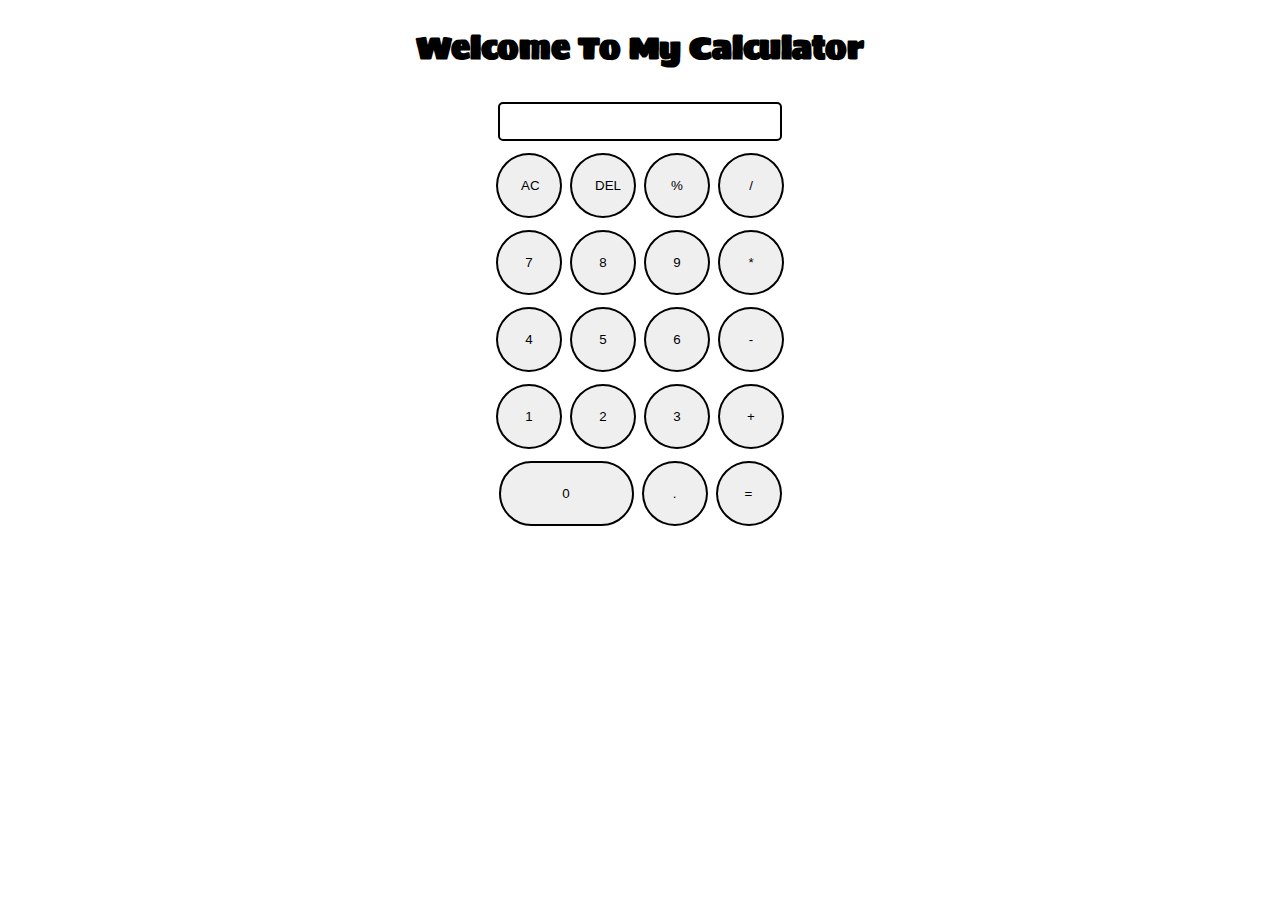
<file: Calculator/index.html>
<!DOCTYPE html>
<html>
<head>
    <title>My Calculator</title>
    <link href="style.css" rel="stylesheet" type="text/css" />
</head>
<body>
    <h1 class="text-centre">Welcome To My Calculator</h1>
    <div class="container flex flex-col items-center bg-red mx-auto">
    <div class="row">
      <input class="input" type="text">
    </div>
    <div class="row">
    <button class="button">AC</button>
    <button class="button">DEL</button>
    <button class="button">%</button>
    <button class="button">/</button>
    </div>
      <div class="row">
    <button class="button">7</button>
    <button class="button">8</button>
    <button class="button">9</button>
    <button class="button">*</button>
    </div>
    <div class="row">
      <button class="button">4</button>
      <button class="button">5</button>
      <button class="button">6</button>
      <button class="button">-</button>
    </div>
    <div class="row">
    <button class="button">1</button>
    <button class="button">2</button>
    <button class="button">3</button>
    <button class="button">+</button>
    </div>
    <div class="row">
    <button class="zero">0</button>
    <button class="button">.</button>
    <button class="button">=</button>
    </div>
    </div>
    <script src="script.js"></script>
</body>
</html>
</file>
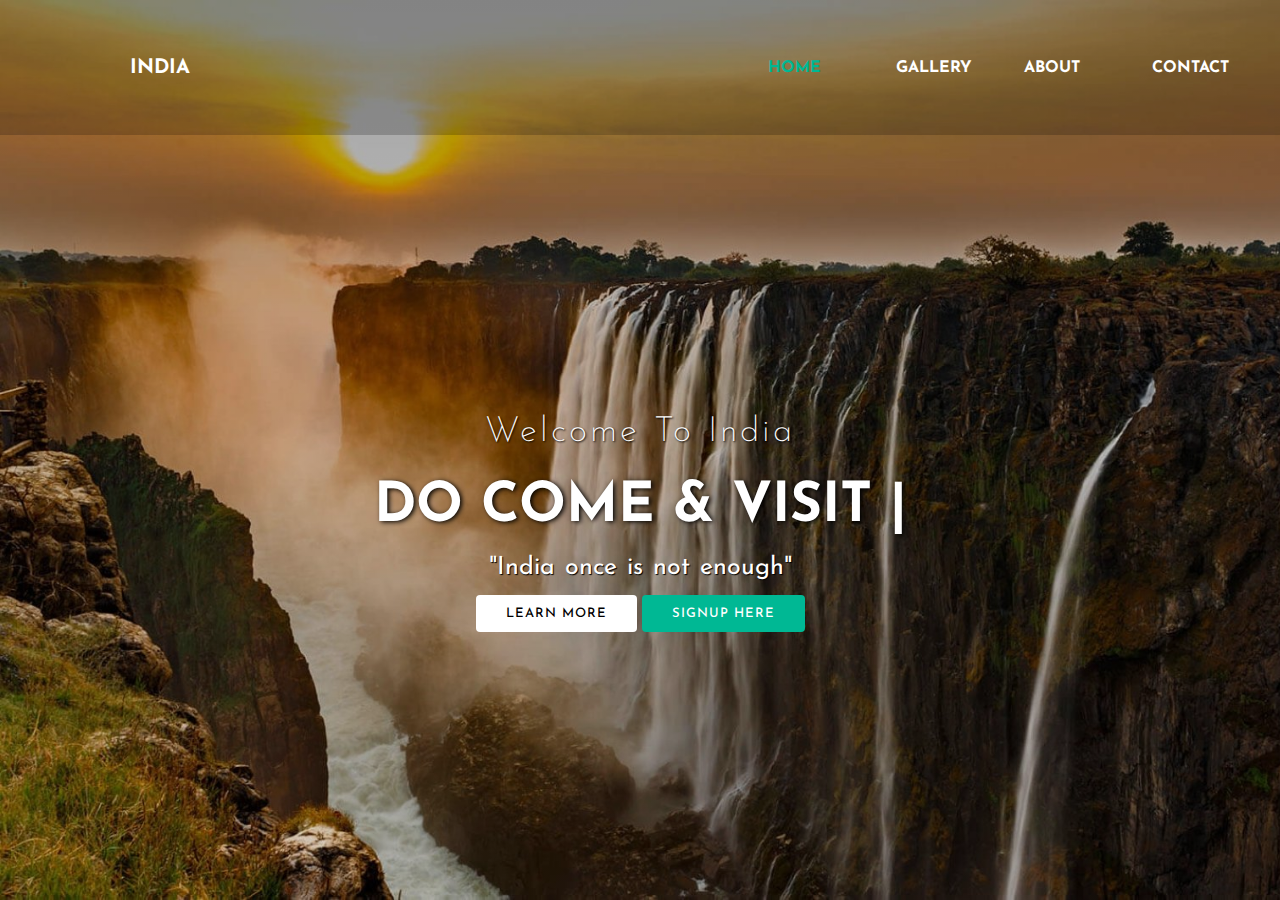
<file: Landing_Page/index.html>
<!DOCTYPE html>
<html>
<head>
	<title></title>
	<link rel="stylesheet" type="text/css" href="style.css">
	<link href="https://fonts.googleapis.com/css?family=Josefin+Sans&display=swap" rel="stylesheet">
	  <link rel="stylesheet" href="https://cdnjs.cloudflare.com/ajax/libs/animate.css/3.7.2/animate.min.css">
</head>
<body>

<header>
	
<nav>
	<div class="logo"> <h1 style="font-size: 20px;"> INDIA </h1> </div>
	<div class="menu">
		<a href="#">Home</a>
		<a href="#">Gallery</a>
		<a href="#" target="_blank">About</a>
		<a href="#">Contact</a>
	</div>
</nav>

	<main>
		<section>
			<h3>Welcome To India</h3>
			<h1>DO COME & VISIT <span class="change_content"> </span> <span style="margin-top: -10px;"> | </span> </h1>
			<p>"India once is not enough"</p>
			<a href="#" class="btnone">learn more</a>
			<a href="#" class="btntwo">signup here</a>
		</section>
	</main>


</header>

</body>
</html>
</file>
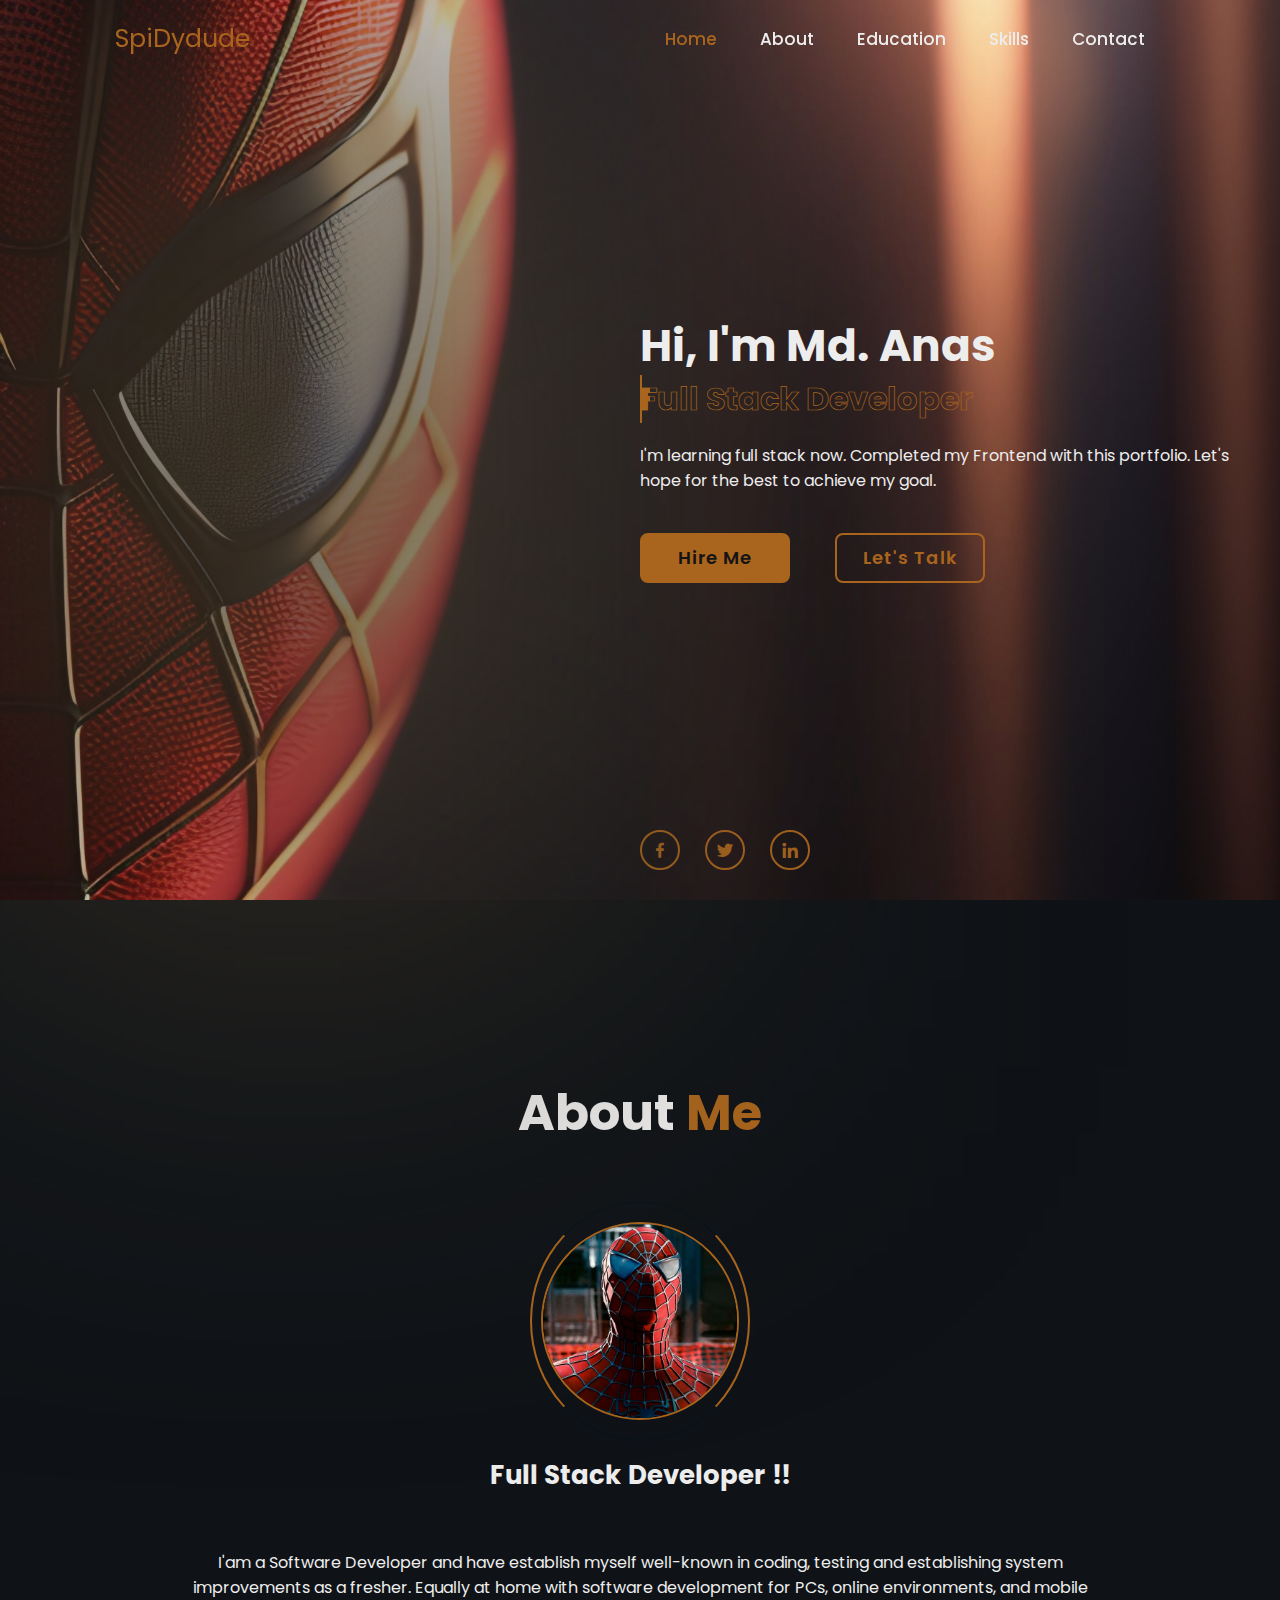
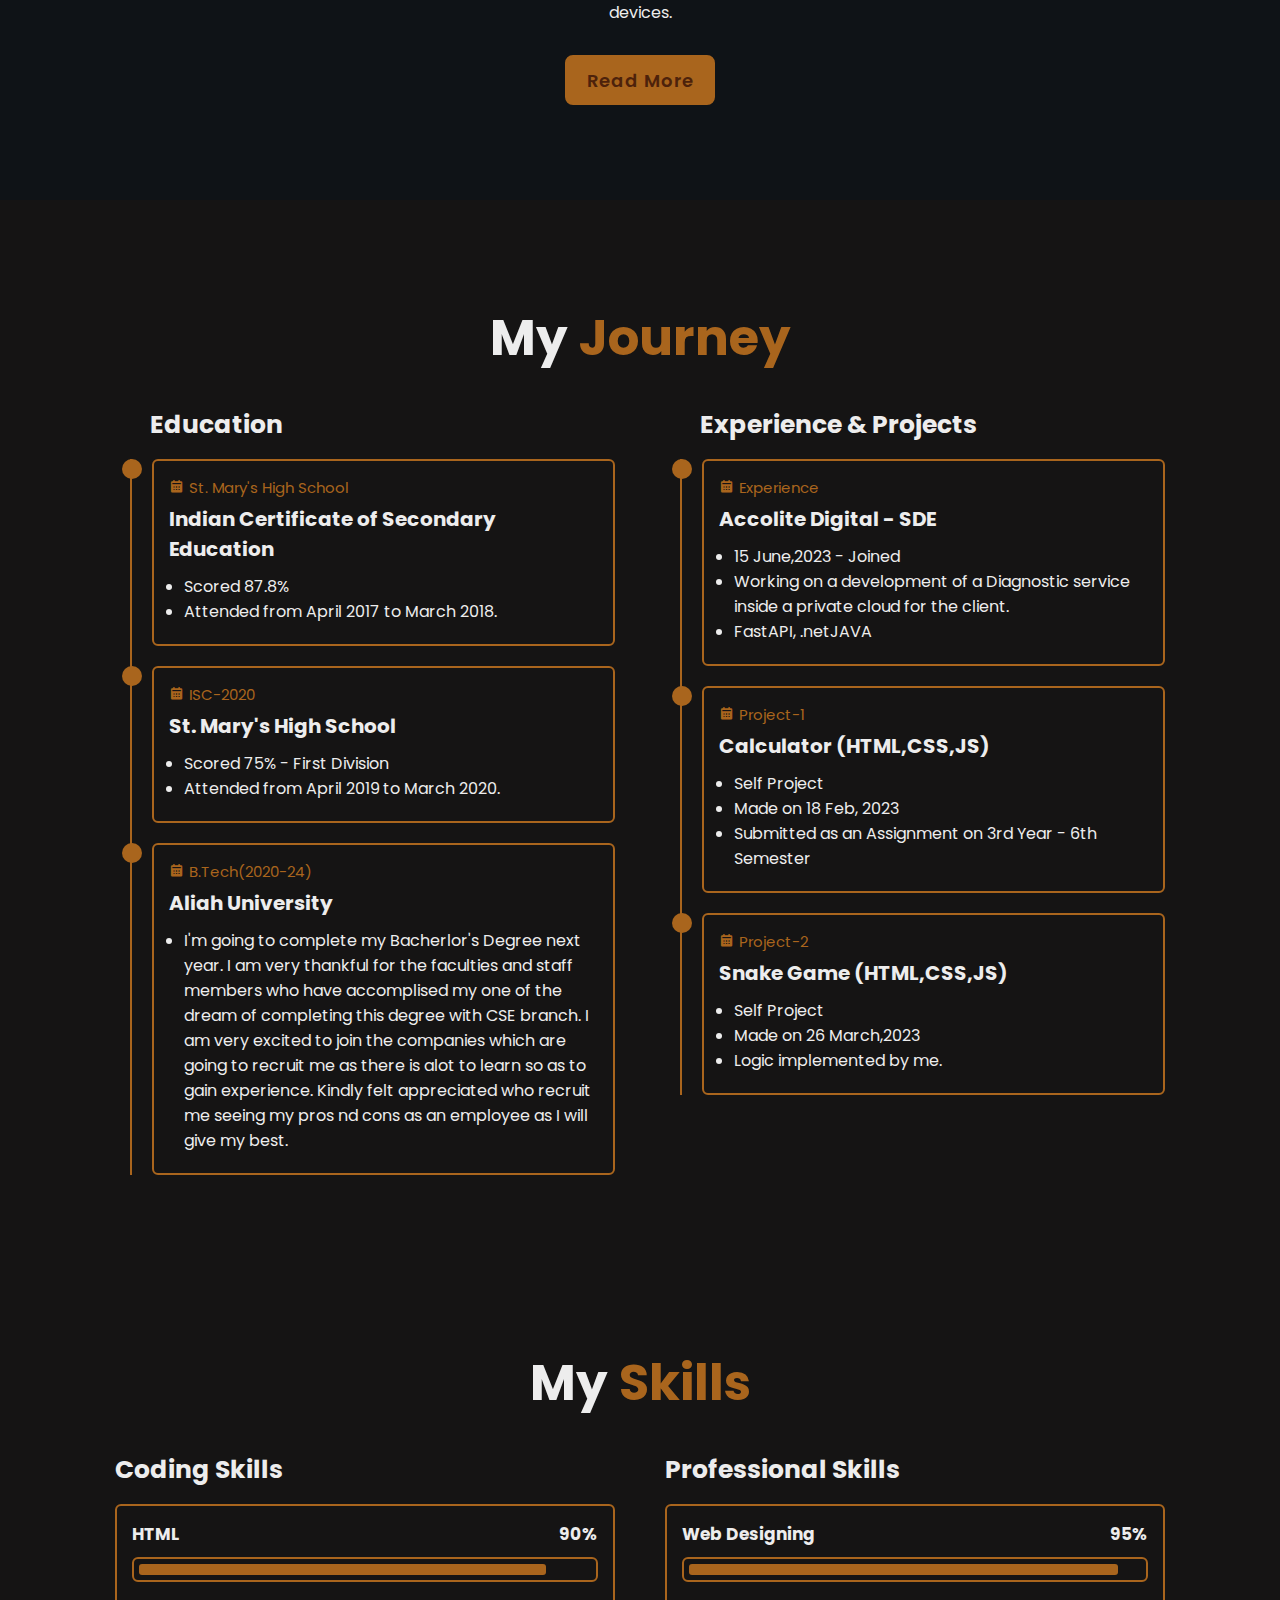
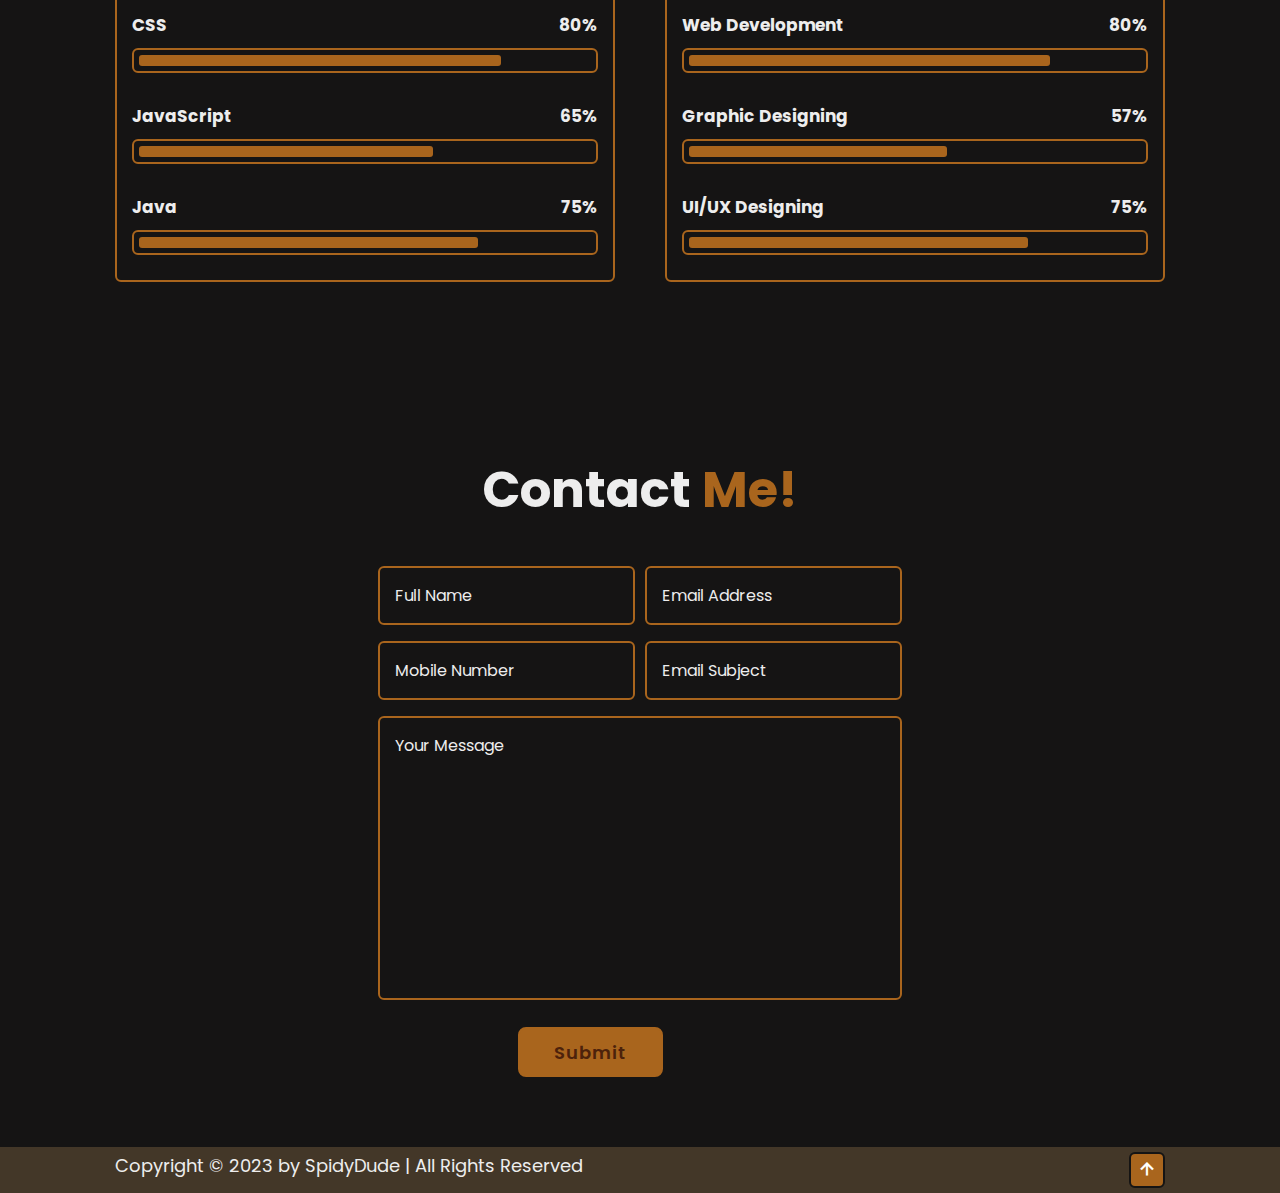
<file: my_portfolio/index.html>
<!DOCTYPE html>
<html lang="en">
<head>
    <meta charset="UTF-8">
    <meta http-equiv="X-UA-Compatible" content="IE=edge">
    <meta name="viewport" content="width=device-width, initial-scale=1.0">
    <title>Personal Portfolio</title>
    <link rel="stylesheet" href="style.css">

    <link href='https://unpkg.com/boxicons@2.1.4/css/boxicons.min.css' rel='stylesheet'>
</head>
<body>

    <!-- header design -->
    <header class="header show-animateSS">
        <a href="#" class="logo">SpiDydude<span class="animate" style="--i:1;"></span></a>

        <div class="bx bx-menu" id="menu-icon">
            <span class="animate" style="--i:2;"></span>
        </div>

        <nav class="navbar">
            <a href="#home" class="active">Home</a>
            <a href="#about">About</a>
            <a href="#education">Education</a>
            <a href="#skills">Skills</a>
            <a href="#contact">Contact</a>

            <span class="active-nav"></span>
            <span class="animate" style="--i:2;"></span>
        </nav>
    </header>

    <!--Home section design-->
    <section class="home show-animate" id="home">
        <div class="home-content">
            <h1>Hi, I'm <span>Md. Anas</span><span class="animate" style="--i:3;"></span></h1>
            <div class="text-animate">
                <h3>Full Stack Developer</h3>
                <span class="animate" style="--i:3;"></span>
            </div>
            <p>I'm learning full stack now. Completed my Frontend with this portfolio. Let's hope for the best to achieve my goal.<span class="animate" style="--i:4;"></span></p>
            <div class="btn-box">
                <a href="#" class="btn">Hire Me</a>
                <a href="#" class="btn">Let's Talk</a>
                <span class="animate" style="--i:5;"></span>
            </div>
        </div>

        <div class="home-sci">
            <a href="#"><i class='bx bxl-facebook' ></i></a>
            <a href="#"><i class='bx bxl-twitter' ></i></a>
            <a href="#"><i class='bx bxl-linkedin' ></i></a>
            <span class="animate" style="--i:6;"></span>
        </div>

        <div class="home-imgHover">
            <span class="animate home-img" style="--i:1;"></span>
        </div>
    </section>

    <!-- about section design -->
    <section class="about" id="about">
        <h2 class="heading">About <span>Me</span><span class="animate scroll" style="--i:1;"></span></h2>

        <div class="about-img">
            <img src="pic.jpeg" alt="">
            <span class="circle-spin"></span>
            <span class="animate scroll" style="--i:2;"></span>
        </div>

        <div class="about-content">
            <h3>Full Stack Developer !!<span class="animate scroll" style="--i:3;"></span></h3>
            <p>I'am a Software Developer and have establish myself well-known in coding, testing and establishing system improvements as a fresher. Equally at home with software development for PCs, online environments, and mobile devices.
                <span class="animate scroll" style="--i:4;"></span>
            </p>
            <div class="btn-box-btns">
                <a href="#" class="btn">Read More</a>
                <span class="animate scroll" style="--i:5;"></span>
            </div>
        </div>
    </section>

    <!--Education section design-->
    <section class="education" id="education">
        <h2 class="heading">My <span>Journey</span><span class="animate scroll" style="--i:1;"></span></h2>

        <div class="education-row">
            <div class="education-column">
                <h3 class="title">Education<span class="animate scroll" style="--i:2;"></span></h3>

                <div class="education-box">
                    <div class="education-content">
                    <div class="content">
                        <div class="year"><i class='bx bxs-calendar'></i>St. Mary's High School</div>
                        <h3>Indian Certificate of Secondary Education</h3>
                        <p>
                            <ul>
                                <li>Scored 87.8%</li>
                                <li>Attended from April 2017 to March 2018.</li>
                            </ul>
                        </p>
                    </div>
                    </div>

                 <div class="education-content">
                    <div class="content">
                        <div class="year"><i class='bx bxs-calendar'></i>ISC-2020</div>
                        <h3>St. Mary's High School</h3>
                        <p>
                            <ul>
                                <li>Scored 75% - First Division</li>
                                <li>Attended from April 2019 to March 2020.</li>
                            </ul>
                        </p>
                    </div>
                 </div>


                    <div class="education-content">
                        <div class="content">
                            <div class="year"><i class='bx bxs-calendar'></i>B.Tech(2020-24)</div>
                            <h3>Aliah University</h3>
                            <p>
                                <ul>
                                    <li>I'm going to complete my Bacherlor's Degree next year. I am very thankful for the faculties and staff members who have accomplised my one of the dream of completing this degree with CSE branch. I am very excited to join the companies which are going to recruit me as there is alot to learn so as to gain experience. Kindly felt appreciated who recruit me seeing my pros nd cons as an employee as I will give my best. </li>
                                </ul>
                            </p>
                        </div>
                    </div>
                    <span class="animate scroll" style="--i:3;"></span>
                </div>
            </div>

            <div class="education-column">
                <h3 class="title">Experience & Projects<span class="animate scroll" style="--i:5;"></span></h3>

                <div class="education-box">
                    <div class="education-content">
                    <div class="content">
                        <div class="year"><i class='bx bxs-calendar'></i>Experience</div>
                        <h3>Accolite Digital - SDE</h3>
                        <p>
                            <ul>
                                <li>15 June,2023 - Joined</li>
                                <li> Working on a development of a Diagnostic service inside a private cloud for the client.</li>
                                <li>FastAPI, .netJAVA</li>
                            </ul>
                        </p>
                    </div>
                    </div>

                 <div class="education-content">
                    <div class="content">
                        <div class="year"><i class='bx bxs-calendar'></i>Project-1</div>
                        <h3>Calculator (HTML,CSS,JS)</h3>
                        <p>
                            <ul>
                                <li>Self Project</li>
                                <li>Made on 18 Feb, 2023</li>
                                <li>Submitted as an Assignment on 3rd Year - 6th Semester</li>
                            </ul>
                        </p>
                    </div>
                 </div>


                    <div class="education-content">
                        <div class="content">
                            <div class="year"><i class='bx bxs-calendar'></i>Project-2</div>
                            <h3>Snake Game (HTML,CSS,JS)</h3>
                            <p>
                                <ul>
                                    <li>Self Project</li>
                                    <li> Made on 26 March,2023</li>
                                    <li>Logic implemented by me.</li>
                                </ul>
                            </p>
                         </div>
                    </div>
                    <span class="animate scroll" style="--i:6;"></span>
            </div>
        </div>
    </section>

    <section class="skills" id="skills">
        <h2 class="heading">My <span>Skills</span><span class="animate scroll" style="--i:1;"></span></h2>

        <div class="skills-row">
            <div class="skills-column">
                <h3 class="title">Coding Skills<span class="animate scroll" style="--i:2;"></span></h3>

                <div class="skills-box">
                    <div class="skills-content">
                        <div class="progress">
                            <h3>HTML <span>90%</span></h3>
                            <div class="bar"><span></span></div>
                        </div>

                        <div class="progress">
                            <h3>CSS <span>80%</span></h3>
                            <div class="bar"><span></span></div>
                        </div>

                        <div class="progress">
                            <h3>JavaScript <span>65%</span></h3>
                            <div class="bar"><span></span></div>
                        </div>

                        <div class="progress">
                            <h3>Java <span>75%</span></h3>
                            <div class="bar"><span></span></div>
                        </div>
                    </div>
                    <span class="animate scroll" style="--i:3;"></span>
                </div>
            </div>

            <div class="skills-column">
                <h3 class="title">Professional Skills<span class="animate scroll" style="--i:5;"></span></h3>

                <div class="skills-box">
                    <div class="skills-content">
                        <div class="progress">
                            <h3>Web Designing <span>95%</span></h3>
                            <div class="bar"><span></span></div>
                        </div>

                        <div class="progress">
                            <h3>Web Development<span>80%</span></h3>
                            <div class="bar"><span></span></div>
                        </div>

                        <div class="progress">
                            <h3>Graphic Designing<span>57%</span></h3>
                            <div class="bar"><span></span></div>
                        </div>

                        <div class="progress">
                            <h3>UI/UX Designing<span>75%</span></h3>
                            <div class="bar"><span></span></div>
                        </div>
                    </div>
                    <span class="animate scroll" style="--i:6;"></span>
                </div>
            </div>
        </div>
    </section>

    <!-- contact section design -->
    <section class="contact" id="contact">
        <h2 class="heading">Contact <span>Me!</span><span class="animate scroll" style="--i:1;"></span></h2>

        <form action="#">
            <div class="input-box">
                <div class="input-field">
                    <input type="text" placeholder="Full Name" required>
                    <span class="focus"></span>
                </div>
                <div class="input-field">
                    <input type="text" placeholder="Email Address" required>
                    <span class="focus"></span>
                </div>
                <span class="animate scroll" style="--i:3;"></span>
            </div>

            <div class="input-box">
                <div class="input-field">
                    <input type="number" placeholder="Mobile Number" required>
                    <span class="focus"></span>
                </div>
                <div class="input-field">
                    <input type="text" placeholder="Email Subject" required>
                    <span class="focus"></span>
                </div>
                <span class="animate scroll" style="--i:5;"></span>
            </div>

            <div class="textarea-field">
                <textarea name="" id="" cols="30" rows="10" placeholder="Your Message" required></textarea>
                <span class="focus"></span>
                <span class="animate scroll" style="--i:7;"></span>
            </div>

            <div class="btn-box-btns">
                <button type="submit" class="btn">Submit</button>
                <span class="animate scroll" style="--i:9;"></span>
            </div>
        </form>
    </section>

    <!-- footer design -->
    <footer class="footer">
        <div class="footer-text">
            <p>Copyright &copy; 2023 by SpidyDude | All Rights Reserved
                <span class="animate scroll" style="--i:1;"></span>
            </p>
        </div>

        <div class="footer-iconTop">
            <a href="#"><i class='bx bx-up-arrow-alt'></i>
            </a>
            <span class="animate scroll" style="--i:3;"></span>
        </div>
    </footer>
    
</body>

<script src="script.js"></script>

</html>
</file>
<file: Calculator/style.css>
@import url('https://fonts.googleapis.com/css2?family=Sigmar&display=swap');
html {
  height: 100%;
  width: 100%;
  font-family: 'Sigmar', cursive;
}

.text-centre{
  text-align: center;
}

/*.bg-red{
  background-color: black;
}*/

.mx-auto{
  margin: 0 35px;
}

.flex{
  display: flex;
}
.flex-col{
  flex-direction: column;
}

.button{
  width: 66px;
  padding: 23px;
  margin: 0 2px;
  border: 2px solid black;
  border-radius: 50%;
  cursor: pointer;
}
.zero{
  width: 135px;
  padding: 23px;
  margin: 0 2px;
  border: 2px solid black;
  border-radius: 50px;
  cursor: pointer; 
}
.items-center{
  align-items: center ;
}

.row{
  margin: 6px 0;
}

.row input{
  margin: 0;
  padding: 10px 40px;
  border: 2px solid black;
  border-radius: 5px;
  width: 200px;
}
</file>
<file: Landing_Page/style.css>
* {
    margin: 0;
    padding: 0;
    box-sizing: border-box;
    font-family: "Josefin Sans", sans-serif;
  }
  
  header {
    width: 100%;
    height: 100vh;
    background-image: linear-gradient(rgba(0, 0, 0, 0.3), rgba(0, 0, 0, 0.15)),
      url("pic.jpg");
    background-repeat: no-repeat;
    background-size: cover;
  }
  
  nav {
    width: 100%;
    height: 15vh;
    background: rgba(0, 0, 0, 0.2);
    color: white;
    display: flex;
    justify-content: space-between;
    align-items: center;
    text-transform: uppercase;
  }
  
  nav .logo {
    width: 25%;
    text-align: center;
    /*background: red;*/
  }
  
  nav .menu {
    width: 40%;
    display: flex;
    justify-content: space-around;
  }
  
  nav .menu a {
    width: 25%;
    text-decoration: none;
    color: white;
    font-weight: bold;
  }
  
  nav .menu a:first-child {
    color: #00b894;
  }
  
  main {
    width: 100%;
    height: 85vh;
    display: flex;
    justify-content: center;
    align-items: center;
    text-align: center;
    color: white;
  }
  
  section h3 {
    font-size: 35px;
    font-weight: 200;
    letter-spacing: 3px;
    text-shadow: 1px 1px 2px black;
  }
  
  section h1 {
    margin: 30px 0 20px 0;
    font-size: 55px;
    font-weight: 700;
    text-shadow: 2px 1px 5px black;
    text-transform: uppercase;
  }
  
  section p {
    font-size: 25px;
    word-spacing: 2px;
    margin-bottom: 25px;
    text-shadow: 1px 1px 1px black;
  }
  
  section a {
    padding: 12px 30px;
    border-radius: 4px;
    outline: none;
    text-transform: uppercase;
    font-size: 13px;
    font-weight: 500;
    text-decoration: none;
    letter-spacing: 1px;
    transition: all 0.5s ease;
  }
  
  section .btnone {
    /*background: #00b894;*/
    background: #fff;
    color: #000;
  }
  
  .btnone:hover {
    background: #00b894;
    color: white;
  }
  
  section .btntwo {
    background: #00b894;
    color: white;
  }
  
  .btntwo:hover {
    background: #fff;
    color: #000;
  }
  
  .change_content:after {
    content: "";
    animation: changetext 10s infinite linear;
    color: #00b894;
  }
  
  @keyframes changetext {
    0% {
      content: "Darjeeling";
    }
    20% {
      content: "Agra";
    }
    35% {
      content: "Jaipur";
    }
    60% {
      content: "kerala";
    }
    80% {
      content: "delhi";
    }
    100% {
      content: "Mumbai";
    }
  }
</file>
<file: my_portfolio/style.css>
@import url('https://fonts.googleapis.com/css2?family=Poppins:wght@400;500;600;700;800;900&family=Sigmar&display=swap');

*{
    margin: 0;
    padding: 0;
    box-sizing: border-box;
    text-decoration: none;
    border: none;
    outline: none;
    scroll-behavior: smooth;
    font-family: 'Poppins', 'sans-serif';
}

:root{
    --bg-color:  #151414;
    --second-bg-color: #112e42;
    --text-color:#ededed;
    --main-color:#a9651d;
}

html{
    font-size: 62.5%;
    overflow-x: hidden;
}

body{
    background: var(--bg-color);
    color: var(--text-color);
}

.header{
    position: fixed;
    top: 0;
    left: 0;
    width: 100%;
    padding: 2rem 9%;
    background: transparent;
    display: flex;
    justify-content: space-between;
    align-items: center;
    z-index: 100;
    transition: .3s;
}

.header.sticky{
    background: var(--bg-color);
}

.logo{
    position: relative;
    font-size: 2.5rem;
    color: var(--main-color);
    font-weight: 900 bold;
} 

.navbar{
    position: relative;
}

.navbar a{
    display: inline-flex;
    font-size: 1.7rem;
    color: var(--text-color);
    font-weight: 500;
    padding: 0px 20px;
    transition: .3s;
}
.navbar a:hover{
    color: #00abf0;
}
.navbar a:hover,
.navbar a.active{
    color: var(--main-color);
}

#menu-icon{
    position: relative;
    font-size: 3.6rem;
    color: var(--main-color);
    cursor: pointer;
    display: none;
}


/* HOME SECTION */
section{
    min-height: 100vh;
    padding: 10rem 9% 2rem;
}

.home{
    position: relative;
    display: flex;
    align-items: center;
    padding: 0% 0% 0% 50%;
    background: url(about.jpg) no-repeat;
    background-size: cover;
    background-position: center;
    z-index: 1;
}

.home-content{
    max-width: 60rem;
    z-index: 99;
}

.home-content h1{
    position: relative;
    display: inline-block;
    font-size: 4.4rem;
    font-weight: 700;
    line-height: 1.3;
}

.home-content .text-animate{
    padding: 0;
    position: relative;
    width: 34rem;
}

.home-content .text-animate h3{
    font-size: 3.2rem;
    font-weight: 700;
    color: transparent;
    -webkit-text-stroke : .7px var(--main-color);
    background-image: linear-gradient(var(--main-color),var(--main-color));
    background-repeat: no-repeat;
    -webkit-background-clip: text;
    background-position: -33rem 0;
    animation: homeBgText 6s linear infinite;
    animation-delay: 2s;
}

.home.show-animate .home-content .text-animate h3{
    animation: homeBgText 6s linear infinite;
    animation-delay: 2s;
}

.home-content .text-animate h3::before{
    content: '';
    position: absolute;
    top: 0;
    left: 0;
    width: 0;
    height: 100%;
    border-right: 2px solid var(--main-color);
    z-index: -1;
}

.home.show-animate .home-content .text-animate h3::before{
    animation: homeCursorText 6s linear infinite;
    animation-delay: 2s;
}

.home-content .text-animate h3:hover{
    color: var(--main-color);
}

.home-content p {
    position: relative;
    font-size: 1.6rem;
    margin: 2rem 0 4rem;
}

.btn-box {
    position: relative;
    display: flex;
    justify-content: space-between;
    width: 34.5rem;
    height: 5rem;
}

.btn-box .btn{
    position: relative;
    display: inline-flex;
    justify-content: center;
    align-items: center;
    width: 15rem;
    height: 100%;
    background: var(--main-color);
    border: .2rem  solid var(--main-color);
    border-radius: 0.8rem;
    font-size: 1.8rem;
    font-weight: 600;
    letter-spacing: .1rem;
    color: var(--bg-color);
    z-index: 1;
    overflow: hidden;
    transition: .5s;
}

.btn-box .btn:hover{
    color: var(--main-color);
}

.btn-box .btn:nth-child(2){
    background: transparent;
    color: var(--main-color);
}

.btn-box .btn:nth-child(2):hover{
    color: var(--bg-color);
}

.btn-box .btn:nth-child(2)::before{
    background: var(--main-color);
}

.btn-box .btn::before{
    content: '';
    position: absolute;
    top: 0;
    left: 0;
    width: 0;
    height: 100%;
    background: var(--bg-color);
    z-index: -1;
    transition: .5s;
}

.btn-box .btn:hover::before{
    width: 100%;
}

.home-sci{
    position: absolute;
    bottom: 3rem;
    width: 170px;
    display: flex;
    justify-content: space-between;
}

.home-sci a{
    position: relative;
    display: inline-flex;
    justify-content: center;
    align-items: center;
    width: 40px;
    height: 40px;
    background: transparent;
    border: .2rem solid var(--main-color);
    border-radius: 50%;
    font-size: 20px;
    color: var(--main-color);
    z-index: 1;
    overflow: hidden;
    transition: .5s;
}

.home-sci a:hover{
    color: var(--bg-color);
}

.home-sci a::before{
    content: '';
    position: absolute;
    top: 0;
    left: 0;
    width: 0;
    height: 100%;
    background: var(--main-color);
    z-index: -1;
    transition: .5s;
}

.home-sci a:hover::before{
    width: 100%;
}

.home-imgHover{
    position: absolute;
    top: 0;
    right: 0;
    width: 100%;
    height: 100%;
    background: transparent;
    transition: 3s;
}

.home-imgHover:hover{
    background: var(--bg-color);
    opacity: .5;
}

.about{
    display: flex;
    justify-content: center;
    align-items: center;
    flex-direction: column;
    gap: 2rem;
    background: rgba(7, 19, 29, 0.425);
    padding-bottom: 6rem;
}

.heading{
    position: relative;
    display: inline-block;
    font-size: 5rem;
    margin-bottom: 3rem;
    text-align: center;
}

.heading span{
    color: var(--main-color);
}

.about-img {
    position: relative;
    width: 22rem;
    height: 24rem;
    border-radius: 50%;
    display: flex;
    justify-content: center;
    align-items: center;
}

.about-img img{
    width: 90%;
    border-radius: 50%;
    border: .2rem solid var(--main-color);
}

.about-img .circle-spin {
    position: absolute;
    top: 50%;
    left: 50%;
    transform: translate(-50%,-50%) rotate(0);
    width: 100%;
    height: 100%;
    border-radius: 50%;
    border-top: .2rem solid  rgba(7, 19, 29, 0.425);
    border-bottom:.2rem solid  rgba(7, 19, 29, 0.425);
    border-left: .2rem solid var(--main-color);
    border-right: .2rem solid var(--main-color);
    animation: aboutSpinner 8s linear infinite;

}

.about-content{
    text-align: center;
    margin: -4rem 0;
}

.about-content h3 {
    position: relative;
    display: inline-block;
    font-size: 2.6rem;
     margin: 35px 0px;
}

.about-content p{
    position: relative;
    font-size: 1.6rem;
    margin: 2rem 7rem 3rem;
}

.btn-box-btns{
    display: inline-block;
    width: 15rem;
    position: relative;
    width: 34.5rem;
    height: 5rem;
}

.btn-box-btns .btn{
    position: relative;
    display: inline-flex;
    justify-content: center;
    align-items: center;
    width: 15rem;
    height: 100%;
    background: var(--main-color);
    border: .2rem  solid var(--main-color);
    border-radius: 0.8rem;
    font-size: 1.8rem;
    font-weight: 600;
    letter-spacing: .1rem;
    color: rgb(77, 34, 11);
    z-index: 1;
    overflow: hidden;
    transition: .5s;
}

.btn-box-btns a::before{
    content: '';
    position: absolute;
    top: 0;
    left: 0;
    width: 0;
    height: 100%;
    background: var(--bg-color);
    z-index: -1;
    transition: .5s;
}

.btn-box-btns a:hover::before{
    width: 50%;
}

/*Education Section*/

.education {
    display: flex;
    justify-content: center;
    align-items: center;
    flex-direction: column;
    min-height: auto;
    padding-bottom: 5rem;
}

.education .education-row{
    display: flex;
    flex-wrap:wrap;
    gap: 5rem;
}

.education-row .education-column{
    margin-left: 1.5rem;
    flex: 1 1 40rem;
}

.education-column .title{
    position: relative;
    display: inline-block;
    font-size: 2.5rem;
    margin: 0 0 1.5rem 2rem;
}

.education-column .education-box{
    position: relative;
    border-left: .2rem solid var(--main-color);
}

.education-box .education-content{
    position: relative;
    padding-left: 2rem;
}

.education-box .education-content::before{
    content: '';
    position: absolute;
    top: 0;
    left: -1rem;
    width: 2rem;
    height: 2rem;
    background: var(--main-color);
    border-radius: 50%;
}


.education-content .content{
    position: relative;
    padding: 1.5rem;
    border: .2rem solid var(--main-color);
    border-radius: .6rem;
    margin-bottom: 2rem;
}

.education-content .content::before{
    content: '';
    position: absolute;
    top: 0;
    left: 0;
    width: 0;
    height: 100%;
    background: var(--main-color);
    z-index: -1;
    transition: .5s;
}

.education-content .content:hover::before{
    width: 100%;
}

.education-content .content .year{
    font-size: 1.5rem;
    color: var(--main-color);
    padding-bottom: .5rem;
}

.education-content .content .year i{
    padding-right: .5rem;
}

.education-content .content h3{
    font-size: 2rem;
}

.education-content .content p{
    font-size: 1.6rem;
    padding-top: .5rem;
}

.education-content .content ul{
    font-size: 1.6rem;
    padding-top: .5rem;
    margin-left: 1.5rem;
}

/*Skills Section*/

.skills {
    min-height: auto;
    padding-bottom: 7rem;
    background: var(--bg-color);
}

.skills h2{
    display: inline-block;
    left: 50%;
    transform: translateX(-50%);
}

.skills .skills-row{
    display: flex;
    flex-wrap: wrap;
    gap: 5rem;
}
.skills-row .skills-column{
    flex: 1 1 40rem;
}

.skills-column .title{
    position: relative;
    display: inline-block;
    font-size: 2.5rem;
    margin: 0 0 1.5rem;
}

.skills-column .skills-box{
    position: relative;
}

.skills-box .skills-content {
    position: relative;
    border: .2rem solid var(--main-color);
    border-radius: .6rem;
    padding: .5rem 1.5rem;
    z-index: 1;
    overflow: hidden;
}

.skills-box .skills-content::before{
      content: '';
      position: absolute;
      top: 0;
      left: 0;
      width: 0;
      height: 100%;
      background: rgb(67, 55, 40);
      z-index: -1;
      transition: .5s;
}

.skills-content:hover::before{
    width: 100%;
}

.skills-content .progress{
    padding: 1rem 0;
}

.skills-content .progress h3{
    font-size: 1.7rem;
    display: flex;
    justify-content: space-between;
}

.skills-content .progress .bar {
    height: 2.5rem;
    border-radius: .6rem;
    border: .2rem solid var(--main-color);
    padding: .5rem;
    margin: 1rem 0;
}

.skills-content .progress .bar span {
    display: block;
    height: 100%;
    border-radius: .3rem;
    background: var(--main-color);
}

.skills-column:nth-child(1) .skills-content .progress:nth-child(1) .bar span{
    width: 90%;
}

.skills-column:nth-child(1) .skills-content .progress:nth-child(2) .bar span{
    width: 80%;
}

.skills-column:nth-child(1) .skills-content .progress:nth-child(3) .bar span{
    width: 65%;
}

.skills-column:nth-child(1) .skills-content .progress:nth-child(4) .bar span{
    width: 75%;
}

.skills-column:nth-child(2) .skills-content .progress:nth-child(1) .bar span{
    width: 95%;
}

.skills-column:nth-child(2) .skills-content .progress:nth-child(2) .bar span{
    width: 80%;
}

.skills-column:nth-child(2) .skills-content .progress:nth-child(3) .bar span{
    width: 57%;
}
.skills-column:nth-child(2) .skills-content .progress:nth-child(4) .bar span{
    width: 75%;
}


/* CONTACT FORM */

.contact{
    min-height: auto;
    padding-bottom: 7rem;
}

.contact h2{
    display: inline-block;
    left: 50%;
    transform: translateX(-50%);
}

.contact form{
    max-width: 70 rem;
    margin: 0 25%;
    text-align: center;
}

.contact form .input-box{
    position: relative;
    display: flex;
    justify-content: space-between;
    flex-wrap: wrap;
}

.contact form .input-box .input-field{
    position: relative;
    width: 49%;
    margin: .8rem 0;
}

.contact form .input-box .input-field input,
.contact form .textarea-field textarea{
    width: 100%;
    height: 100%;
    padding: 1.5rem;
    font-size: 1.6rem;
    color: var(--text-color);
    background: transparent;
    border-radius: .6rem;
    border: .2rem solid var(--main-color);
}

.contact form .input-box .input-field input::placeholder,
.contact form .textarea-field textarea::placeholder{
    color: var(--text-color);
}

.contact form .focus{
    position: absolute;
    top: 0;
    left: 0;
    width: 0;
    height: 100%;
    background:rgb(67, 55, 40);
    border-radius: .6rem;
    z-index: -1;
    transition: .5s;
}

.contact form .input-box .input-field input:focus~.focus,
.contact form .input-box .input-field input:valid~.focus,
.contact form .textarea-field textarea:focus~.focus,
.contact form .textarea-field textarea:valid~.focus{
    width: 100%;
}

.contact form .textarea-field{
    position: relative;
    margin: .8rem 0 2.7rem;
    display: flex;
}

.contact form .textarea-field textarea{
    resize: none;
}

.contact form .btn-box-btns .btn{
    position: relative;
    display: flex;
    justify-content: center;
    width: 14.5rem;
    height: 5rem;
    cursor: pointer;
    margin-left: 5rem;
}

/* Footer Design */

.footer{
    display: flex;
    justify-content: space-between;
    text-align: center;
    flex-wrap: wrap;
    padding: 0.5rem 9%;
    background: rgb(67, 55, 40);
}

.footer-text .footer-iconTop{
    position: relative;
}

.footer-text p{
    font-size: 1.8rem;
}

.footer-iconTop a{
    position: relative;
    display: inline-flex;
    justify-content: center;
    align-items: center;
    padding: .4rem;
    background: var(--main-color);
    border: .2rem solid var(--bg-color);
    border-radius: .6rem;
    z-index: 1;
    overflow: hidden;
}

.footer-iconTop a::before{
    content: '';
    position: absolute;
    top: 0;
    left: 0;
    width: 0;
    height: 100%;
    background:var(--bg-color);
    z-index: -1;
    transition: .5s;
}

.footer-iconTop a:hover::before{
    width: 100%;
}

.footer-iconTop a i{
    font-size: 2.4rem;
    color: white;
    transition: .5s;
}

.footer-iconTop a:hover i{
    color: var(--main-color);
}


/*ANIMATION RELOAD AND SCROLL*/
.animate{
    position: absolute;
    top: 0;
    left: 0;
    width: 0;
    height: 100%;
    background:rgb(67, 55, 40);
    filter: blur(250px);
    z-index: 98;
}

.animate.home-img{
    width: 45%;
}

.logo .animate,
.navbar .animate,
#menu-icon .animate,
.home.show-animate .animate {
    animation: showRight 1s ease forwards;
    animation-delay: calc(.3s * var(--i));
}

.animate.scroll{
    transition: 1s ease;
    transition-delay: calc(.3s/var(--i));
    animation: none;
}


.about.show-animate .animate.scroll,
.education.show-animate .animate.scroll,
.skills.show-animate .animate.scroll,
.contact.show-animate .animate.scroll,
.footer.show-animate .animate.scroll{
    transition-delay: calc(.3s*var(--i));
    width: 0;
}



/*BREAKPOINTS*/
@media (max-width: 1200px) {
    html{
        font-size: 55%;
    }
}

@media (max-width: 991px){
    .header{
        padding: 2rem 4%;
    }

    section{
        padding: 10rem 5% 2rem;
        justify-content: right;
        z-index: 100;
    }

    .home{
        padding: 10rem 4% 2rem;
    }

    .footer{
        padding: 2rem 4%;
    }

    
}

@media (max-width: 768px){
    .header{
        background: var(--bg-color);
    }

    #menu-icon{
        display: block;
    }

    .navbar{
        position:absolute;
        top: 100%;
        left: -100%;
        width: 100%;
        padding: 1rem 4%;
        background: var(--main-color);
        box-shadow: 0 .5rem 1rem rgba(0, 0, 0, .2);
        z-index: 1;
        transition: .25s ease;
        transition-delay: .25s;
    }

      .navbar .active-nav{
        position: absolute;
        top: 0;
        left: -100%;
        width: 100%;
        height: 100%;
        background: var(--bg-color);
        border-top: .1rem solid rgba(0, 0, 0, .2);
        z-index: -1;
        transition: .25s ease;
        transition-delay: 0s;
    }

    .navbar.active .active-nav{
        left: 0;
        transition-delay: .25s ease;
    }

    .navbar.active{
        left: 0;
        transition-delay: 0s;
    }

    .navbar a{
        display: block;
        font-size: 2rem;
        margin: 3rem 0;
        transform: translateX(-20rem);
        transition: .25s ease;
        transition-delay: 0s;
    }

    .navbar.active a{
        transform: translateX(0);
        transition-delay: .25s;
    }  

    .home-imgHover {
        pointer-events: none;
        background: var(--bg-color);
        opacity: .3;
    }
}

@media (max-width: 520px){
    html{
        font-size: 40%;
    }

    .home-content h1{
        display: flex;
        flex-direction: column;
    }

    .home-content{
        padding: 10rem 0% 5rem 40%;
    }

    .home-sci{
        width: 160px;
    }

    .home-sci a{
        width: 38px;
        height: 38px;
    }
}

@media (max-width: 456px){

    .home-content h1{
        font-size: 5.2rem;
    }

    .education{
        padding: 10rem 4% 5rem 5%;
    }

    .contact form .input-box .input-field{
        width: 100%;
    }

    .footer{
        flex-direction: column-reverse;
    }

    .footer p{
        margin-top: 2rem;
        text-align: center;
    }
}

@media (max-width: 371px){
    .home{
        justify-content: center;
    }

    .home-content{
        display: flex;
        align-items: center;
        flex-direction: column;
        text-align: center;
    }

    .home-content h1{
        font-size: 5rem;
    }
}

/* KEYFRAMES ANIMATION */
@keyframes homeBgText{
    0%,
    10%,
    100% {
        background-position: -33rem 0;
    }
    65%, 
    85%{
        background-position: 0 0;
    }
}

@keyframes homeCursorText {
    0%,
    10%,
    100% {
        width: 0;
    }

    65%,
    78%,
    85% {
        width: 100%;
        opacity: 1;
    }

    75%,
    81% {
        opacity: 0;
    }
}

@keyframes aboutSpinner {
    100%{
        transform: translate(-50%,-50%) rotate(360deg);
    }
}

@keyframes showRight {
    100% {
        width: 0;
    }
}
</file>
